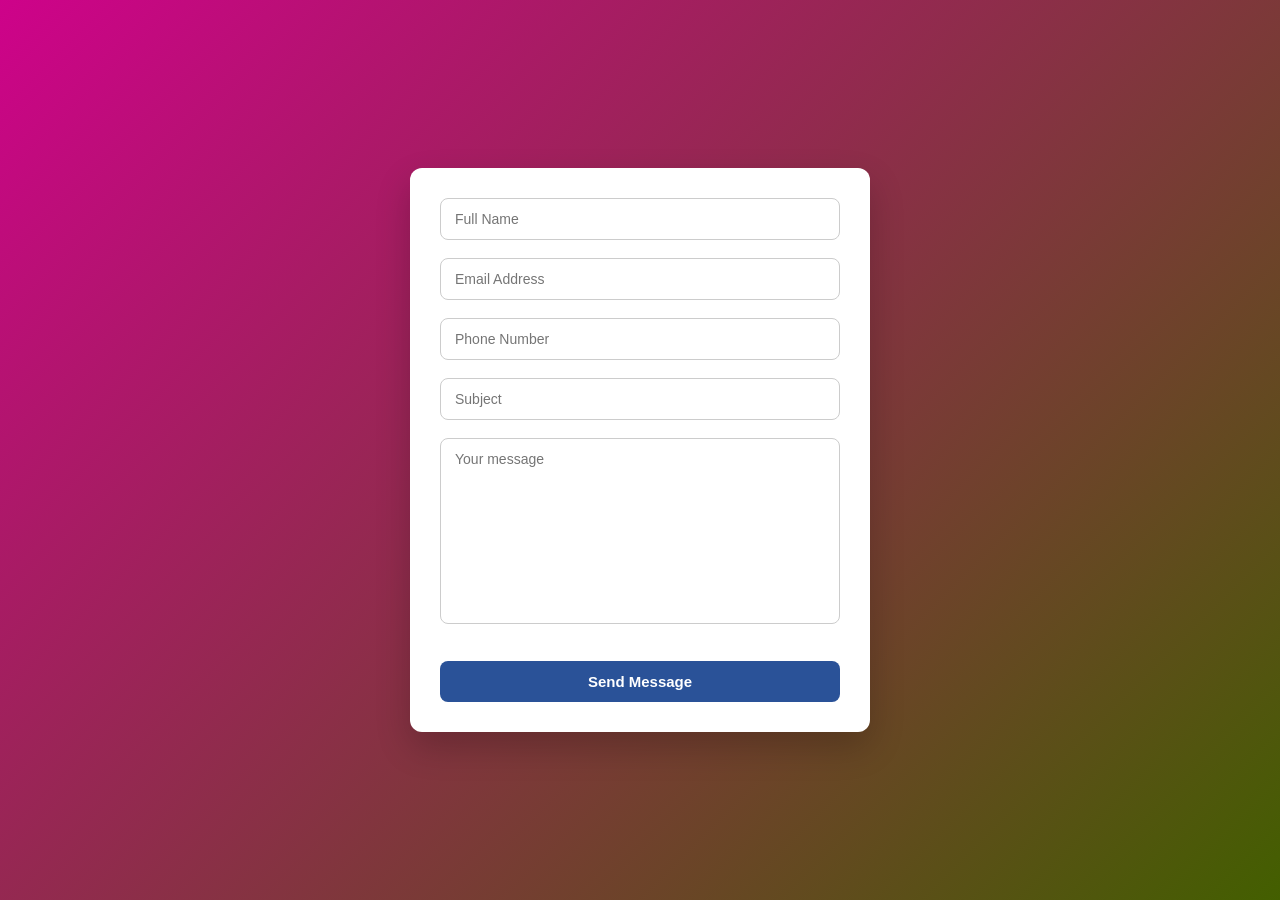
<file: index.html>
<!DOCTYPE html>
<html lang="en">
<head>
    <meta charset="UTF-8">
    <meta name="viewport" content="width=device-width, initial-scale=1.0">
    <title>Contact Form</title>
    <link rel="stylesheet" href="style.css">
</head>
<body>
    <section class="contact">
        <form action="#">
    <div class="inputbox">
        <div class="inputfield">
            <input type="text" placeholder="Full Name" id="name" class="item" autocomplete="off">
        </div>
    </div>

    <div class="inputbox">
        <div class="inputfield">
            <input type="email" placeholder="Email Address" id="email" class="item" autocomplete="off">
        </div>
    </div>

    <div class="inputbox">
        <div class="inputfield">
            <input type="text" placeholder="Phone Number" id="phone" class="item" autocomplete="off">
        </div>
    </div>

    <div class="inputbox">
        <div class="inputfield">
            <input type="text" placeholder="Subject" class="subject" autocomplete="off">
        </div>
    </div>

    <div class="inputbox">
        <div class="textarea">
            <textarea id="message" cols="30" rows="10" placeholder="Your message" class="item" autocomplete="off"></textarea>
        </div>
    </div>

    <button type="submit">Send Message</button>
</form>
    </section>

    <script src="script.js"></script>
</body>
</html>
</file>
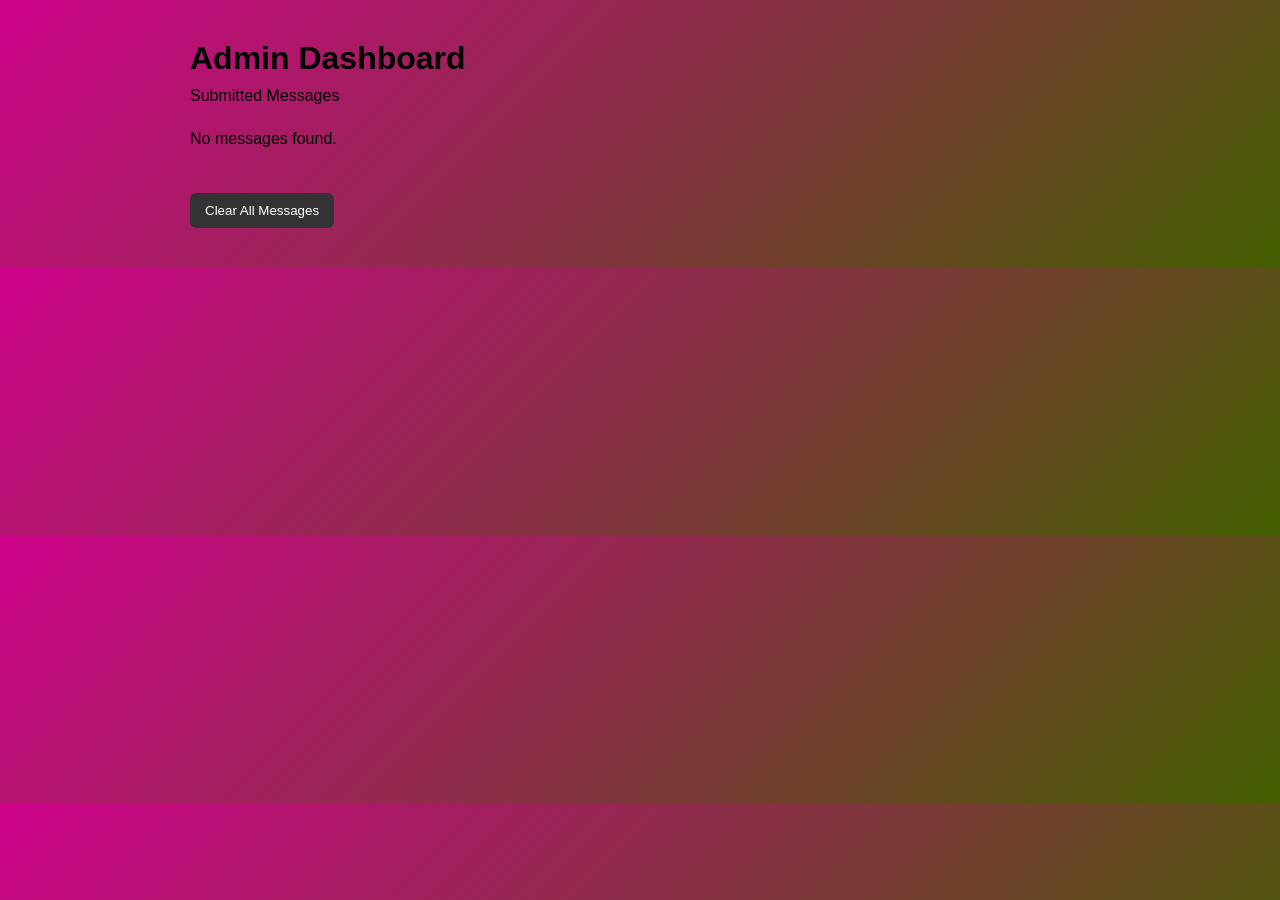
<file: admin.html>
<!DOCTYPE html>
<html lang="en">
<head>
    <meta charset="UTF-8">
    <title>Admin Dashboard</title>
    <link rel="stylesheet" href="admin.css">
</head>
<body>

    <div class="dashboard">
        <h1>Admin Dashboard</h1>
        <p>Submitted Messages</p>

        <div id="messageContainer"></div>

        <button id="clearAll">Clear All Messages</button>
    </div>

    <script src="admin.js"></script>
</body>
</html>
</file>
<file: style.css>
/* Reset */
* {
    margin: 0;
    padding: 0;
    box-sizing: border-box;
    font-family: 'Segoe UI', Tahoma, Geneva, Verdana, sans-serif;
}

/* Body Styling */
body {
    min-height: 100vh;
    display: flex;
    justify-content: center;
    align-items: center;
    background: linear-gradient(135deg, #ce028a, #435f00);
}

/* Contact Section */
.contact {
    width: 100%;
    max-width: 500px;
    padding: 20px;
}

/* Form Card */
form {
    background: #ffffff;
    padding: 30px;
    border-radius: 12px;
    box-shadow: 0 15px 35px rgba(0, 0, 0, 0.2);
}

/* Input Boxes */
.inputbox {
    margin-bottom: 18px;
}

.inputfield input,
.textarea textarea {
    width: 100%;
    padding: 12px 14px;
    border: 1px solid #ccc;
    border-radius: 8px;
    font-size: 14px;
    outline: none;
    transition: 0.3s ease;
}

/* Focus Effect */
.inputfield input:focus,
.textarea textarea:focus {
    border-color: #96982a;
    box-shadow: 0 0 0 3px rgba(42, 82, 152, 0.1);
}

/* Textarea */
.textarea textarea {
    resize: none;
}

/* Button */
button {
    width: 100%;
    margin-top: 15px;
    padding: 12px;
    border: none;
    border-radius: 8px;
    background: #2a5298;
    color: #fff;
    font-size: 15px;
    font-weight: 600;
    cursor: pointer;
    transition: 0.3s ease;
}

button:hover {
    background: #1e3c72;
}

/* Responsive */
@media (max-width: 500px) {
    form {
        padding: 20px;
    }
}
</file>
<file: admin.css>
* {
    margin: 0;
    padding: 0;
    box-sizing: border-box;
    font-family: Arial, sans-serif;
}

body {
    background:linear-gradient(135deg, #ce028a, #435f00);
    padding: 40px;
}

.dashboard {
    max-width: 900px;
    margin: auto;
}

h1 {
    margin-bottom: 10px;
}

p {
    margin-bottom: 25px;
    color: #000000;
}

.message-card {
    background: white;
    padding: 20px;
    border-radius: 10px;
    margin-bottom: 15px;
    box-shadow: 0 5px 15px rgba(0,0,0,0.05);
}

.message-card h3 {
    margin-bottom: 5px;
}

.message-card small {
    color: #999;
}

.message-card button {
    margin-top: 10px;
    padding: 8px 12px;
    border: none;
    border-radius: 6px;
    background: #d9534f;
    color: white;
    cursor: pointer;
}

#clearAll {
    margin-top: 20px;
    padding: 10px 15px;
    border: none;
    border-radius: 6px;
    background: #333;
    color: white;
    cursor: pointer;
}
</file>
